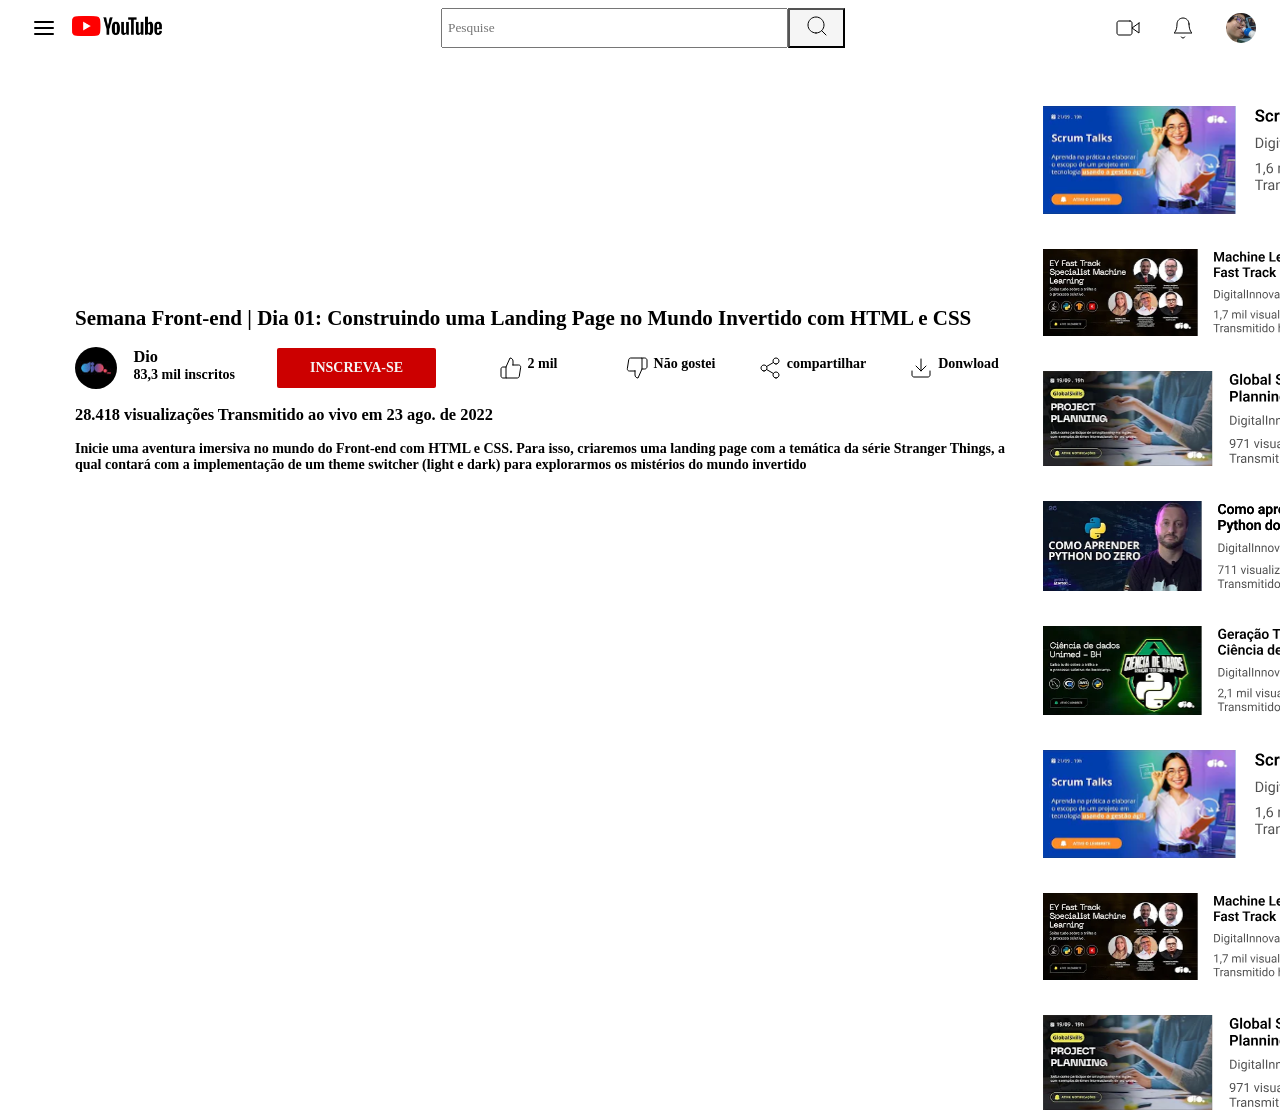
<file: index.html>
<!DOCTYPE html>
<html lang="pt-br">

<head>
    <meta charset="UTF-8">
    <meta name="viewport" content="width=device-width, initial-scale=1.0">

    <!-- Estilos -->
    <link rel="stylesheet" href="style.css">
    <link rel="preconnect" href="https://fonts.googleapis.com">
    <link rel="preconnect" href="https://fonts.gstatic.com" crossorigin>
    <link
        href="https://fonts.googleapis.com/css2?family=Roboto:ital,wght@0,100;0,300;0,400;0,500;0,700;0,900;1,100;1,300;1,400;1,500;1,700;1,900&display=swap"
        rel="stylesheet">

    <title>Youtube</title>
</head>

<body>
    <header>
        <div class="menu">
            <div class="menuEsquerdo">
                <img src="imagens/header/menu.svg" alt="menu-barra" id="menu-barra">
                <img src="imagens/header/youtube 1.svg" alt="logo-yotube" id="img-youtube">
            </div>
            <div class="menuCentro">
                <input type="search" name="pesq" id="ipesq" placeholder="Pesquise">
                <button><img src="imagens/header/search.svg" alt="search"></button>
            </div>
            <div class="menuDireito">
                <img src="imagens/header/video.svg" alt="video">
                <img src="imagens/header/bell.svg" alt="sininho">
                <img src="imagens/header/userGamesEdujpg.jpg" alt="user" id="usuario">
            </div>
        </div>
    </header>

    <!-- Conteúdo principal -->
    <main class="conteudoPrincipal">
        <div class="conteudoVideo">
            <!-- <img src="imagens/conteudo/dio-Video.svg" alt="imagem-video-dio"> -->
            <iframe src="https://dash.superagentes.ai/agents/cm1jxvu9f00xagjediw8r5n1l/iframe" width="100%" height="100%" frameborder="0" allow="clipboard-write"></iframe>

           
            <div class="descricaoVideo">
                <h2>Semana Front-end | Dia 01: Construindo uma Landing Page no Mundo Invertido com HTML e CSS</h2>
                <div class="videoActions">
                    <div class="infCanal">
                        <img src="imagens/conteudo/Channel Avatar.svg" alt="logo-canal">
                        <div class="nomeCanal inscritos">
                            <h3>Dio</h3>
                            <p>83,3 mil inscritos</p>
                        </div>
                    </div>
                    <button type="button" id="botaoInscricao">inscreva-se</button>
                    <span class="span sl">2 mil</span>
                    <span class="span sd">Não gostei</span>
                    <span class="span sc">compartilhar</span>
                    <span class="span sdow">Donwload</span>
                </div>
                <h3>28.418 visualizações Transmitido ao vivo em 23 ago. de 2022</h3>
                <span class="infVideo">
                    Inicie uma aventura imersiva no mundo do Front-end com HTML e CSS. Para isso, criaremos uma landing page
                    com a temática da série Stranger Things, a qual contará com a implementação de um theme switcher (light
                    e dark) para explorarmos os mistérios do mundo invertido
                </span>
            </div>
        </div>
        <div class="sidelateral">
            <img class="slide" src="imagens/videos-alternativos/Video-1.svg" alt="sugestao01">
            <img class="slide" src="imagens/videos-alternativos/Video-2.svg" alt="sugestao02">
            <img class="slide" src="imagens/videos-alternativos/Video-3.svg" alt="sugestao03">
            <img class="slide" src="imagens/videos-alternativos/Video-4.svg" alt="sugestao04">
            <img class="slide" src="imagens/videos-alternativos/Video-5.svg" alt="sugestao05">
            <img class="slide" src="imagens/videos-alternativos/Video-6.svg" alt="sugestao06">
            <img class="slide" src="imagens/videos-alternativos/Video-7.svg" alt="sugestao07">
            <img class="slide" src="imagens/videos-alternativos/Video-8.svg" alt="sugestao08">
        </div>
        
    </main>
</body>

</html>
</file>
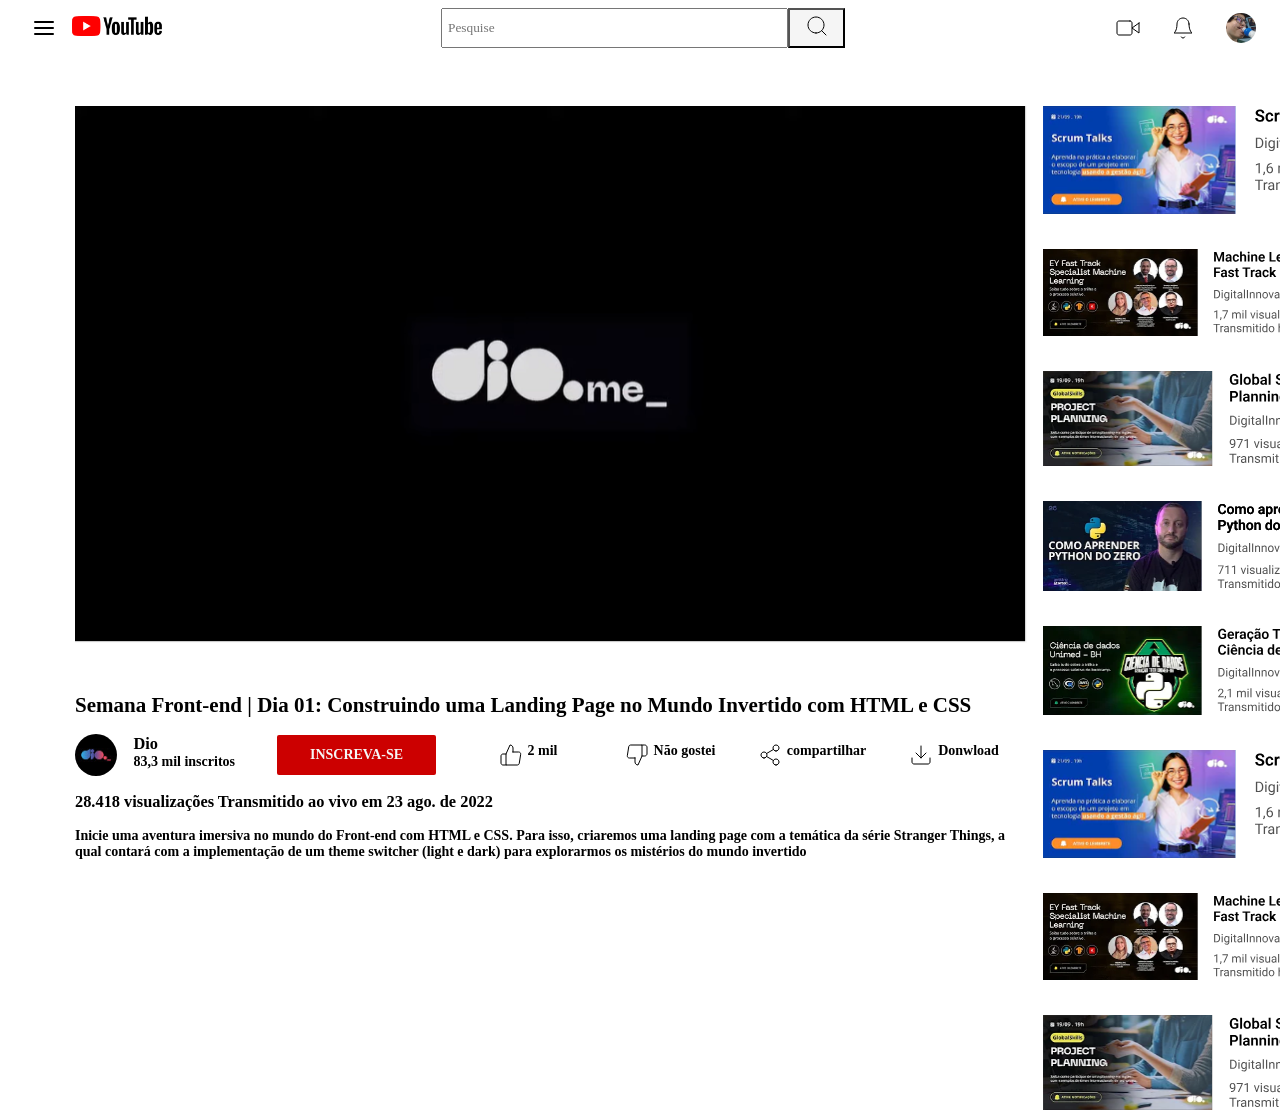
<file: cloneYoutube.html>
<!DOCTYPE html>
<html lang="pt-br">

<head>
    <meta charset="UTF-8">
    <meta name="viewport" content="width=device-width, initial-scale=1.0">

    <!-- Estilos -->
    <link rel="stylesheet" href="style.css">
    <link rel="preconnect" href="https://fonts.googleapis.com">
    <link rel="preconnect" href="https://fonts.gstatic.com" crossorigin>
    <link
        href="https://fonts.googleapis.com/css2?family=Roboto:ital,wght@0,100;0,300;0,400;0,500;0,700;0,900;1,100;1,300;1,400;1,500;1,700;1,900&display=swap"
        rel="stylesheet">

    <title>Youtube</title>
</head>

<body>
    <header>
        <div class="menu">
            <div class="menuEsquerdo">
                <img src="imagens/header/menu.svg" alt="menu-barra" id="menu-barra">
                <img src="imagens/header/youtube 1.svg" alt="logo-yotube" id="img-youtube">
            </div>
            <div class="menuCentro">
                <input type="search" name="pesq" id="ipesq" placeholder="Pesquise">
                <button><img src="imagens/header/search.svg" alt="search"></button>
            </div>
            <div class="menuDireito">
                <img src="imagens/header/video.svg" alt="video">
                <img src="imagens/header/bell.svg" alt="sininho">
                <img src="imagens/header/userGamesEdujpg.jpg" alt="user" id="usuario">
            </div>
        </div>
    </header>

    <!-- Conteúdo principal -->
    <main class="conteudoPrincipal">
        <div class="conteudoVideo">
            <img src="imagens/conteudo/dio-Video.svg" alt="imagem-video-dio">
           
            <div class="descricaoVideo">
                <h2>Semana Front-end | Dia 01: Construindo uma Landing Page no Mundo Invertido com HTML e CSS</h2>
                <div class="videoActions">
                    <div class="infCanal">
                        <img src="imagens/conteudo/Channel Avatar.svg" alt="logo-canal">
                        <div class="nomeCanal inscritos">
                            <h3>Dio</h3>
                            <p>83,3 mil inscritos</p>
                        </div>
                    </div>
                    <button type="button" id="botaoInscricao">inscreva-se</button>
                    <span class="span sl">2 mil</span>
                    <span class="span sd">Não gostei</span>
                    <span class="span sc">compartilhar</span>
                    <span class="span sdow">Donwload</span>
                </div>
                <h3>28.418 visualizações Transmitido ao vivo em 23 ago. de 2022</h3>
                <span class="infVideo">
                    Inicie uma aventura imersiva no mundo do Front-end com HTML e CSS. Para isso, criaremos uma landing page
                    com a temática da série Stranger Things, a qual contará com a implementação de um theme switcher (light
                    e dark) para explorarmos os mistérios do mundo invertido
                </span>
            </div>
        </div>
        <div class="sidelateral">
            <img class="slide" src="imagens/videos-alternativos/Video-1.svg" alt="sugestao01">
            <img class="slide" src="imagens/videos-alternativos/Video-2.svg" alt="sugestao02">
            <img class="slide" src="imagens/videos-alternativos/Video-3.svg" alt="sugestao03">
            <img class="slide" src="imagens/videos-alternativos/Video-4.svg" alt="sugestao04">
            <img class="slide" src="imagens/videos-alternativos/Video-5.svg" alt="sugestao05">
            <img class="slide" src="imagens/videos-alternativos/Video-6.svg" alt="sugestao06">
            <img class="slide" src="imagens/videos-alternativos/Video-7.svg" alt="sugestao07">
            <img class="slide" src="imagens/videos-alternativos/Video-8.svg" alt="sugestao08">
        </div>
        
    </main>
</body>

</html>
</file>
<file: style.css>
*{
    padding: 0;
    margin: 0;
    box-sizing: border-box;
    font-family: Cambria, Cochin, Georgia, Times, 'Times New Roman', serif;
}

/* Cabeçalho */
.menu {
    display: flex;
    flex-direction: row;
    flex-wrap: wrap;
    justify-content: space-between;
    align-items: center;
    width: auto;
    height:56px;
    padding: 0 24px;
}

.menuEsquerdo {
    display: flex;
    flex-direction: row;
    justify-content: space-around;
    width: 146px;
    height: 24px;
}

#menu-barra{
    height: 24px;
    width: 24px;
}

#img-youtube{
    width: 90px;
    height: 20px;
}

/* menu centro */
.menuCentro{
    display: flex;
    flex-direction: row;
    width: 404px;
    height: 40px;

}
#ipesq {
    width: 348px;
    height: 40px;
    padding: 5px;
}


button {
    width: 57px;
    height: 40px;
    background-color: whitesmoke;
}


#usuario {
    width: 30px;
    height: 30px;
    border-radius: 50%;
    object-fit: cover;
}

/* menu direito */

.menuDireito {
    display: flex;
    flex-direction: row;
    align-items: center;
    justify-content: space-between;
    height: 56px;
    width: 140px;
}

/* conteudo principal*/

.conteudoPrincipal {
    display: flex;
    flex-direction: row;
    justify-content: space-evenly;
    gap: 16px;
    margin-top: 50px;
    margin-left: 75px;
}

.descricaoVideo {
    display: flex;
    flex-direction: column;
    gap: 16px;
    font-weight: 600;
    font-size: 14px;
    width: 952px;
}

.videoActions {
    display: flex;
    align-items: center;
    height: 42px;
    gap: 42px;
}

.infCanal {
    display: flex;
    justify-content: space-between;
    width: 160px;
}

/* botão de inscrito  */

#botaoInscricao {
    color: whitesmoke;
    background-color: #CC0000;
    width: 159px;
    height: 40px;

    font-weight: 600;
    font-size: 14px;
    border-radius: 2px;
    text-transform: uppercase;
    border: none;
}

.sl::before {
    content: url(imagens/conteudo/thumbs-up.svg);
    
}

.sd::before {
    content: url(imagens/conteudo/thumbs-down.svg);
    
}
.sc::before {
    content: url(imagens/conteudo/share-2.svg);
}
.sdow::before {
    content: url(imagens/conteudo/download.svg);
}


.span {
    display: flex;
    justify-content: center;
    gap: 5px;
    height: 24px;
    width: 100px;
}
.conteudoVideo{
    display: flex;
    flex-direction: column;
    gap: 50px;
}
.sidelateral{
    display: flex;
    flex-direction: column;
    gap: 35px;
    margin-bottom: 50px;
}
.sidelateral  {
    width: 350px;
    height: 150px;
}
</file>
